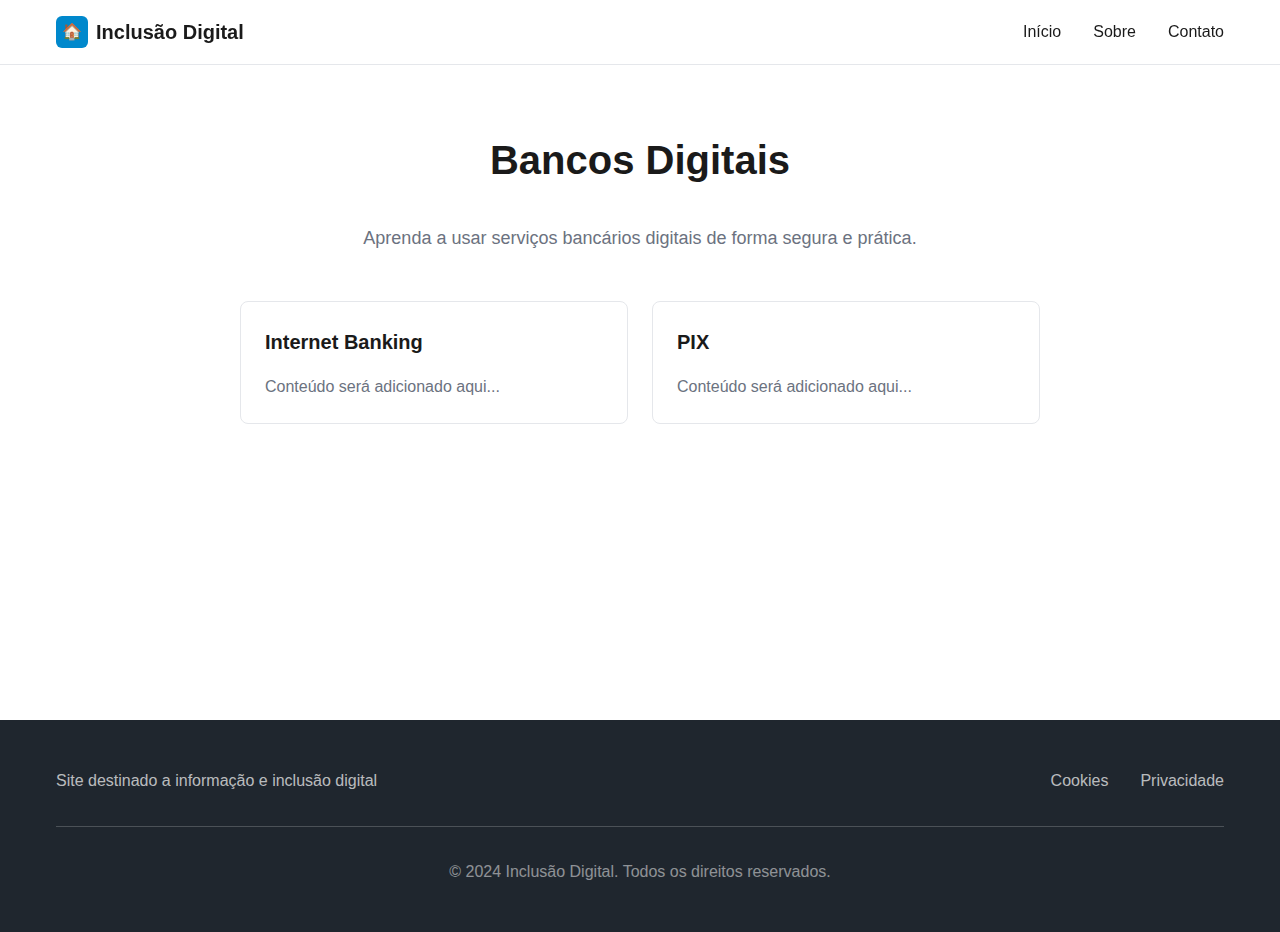
<file: public/bancos.html>
<!DOCTYPE html>
<html lang="pt-BR">
<head>
    <meta charset="UTF-8">
    <meta name="viewport" content="width=device-width, initial-scale=1.0">
    <title>Bancos Digitais - Inclusão Digital</title>
    <link rel="stylesheet" href="style.css">
</head>
<body>
    <header class="header">
        <div class="container">
            <div class="header-content">
                <div class="logo">
                    <div class="logo-icon">🏠</div>
                    <span class="logo-text">Inclusão Digital</span>
                </div>
                <nav class="nav-desktop">
                    <a href="index.html" class="nav-link">Início</a>
                    <a href="#" class="nav-link">Sobre</a>
                    <a href="#" class="nav-link">Contato</a>
                </nav>
            </div>
        </div>
    </header>

    <main style="padding-top: 5rem; min-height: 80vh;">
        <div class="container">
            <div style="padding: 3rem 0;">
                <h1 style="font-size: 2.5rem; font-weight: bold; text-align: center; margin-bottom: 2rem;">
                    Bancos Digitais
                </h1>
                <div style="max-width: 800px; margin: 0 auto;">
                    <p style="font-size: 1.125rem; color: #6b7280; text-align: center; margin-bottom: 3rem;">
                        Aprenda a usar serviços bancários digitais de forma segura e prática.
                    </p>
                    <div style="display: grid; grid-template-columns: repeat(auto-fit, minmax(300px, 1fr)); gap: 1.5rem;">
                        <div style="background: white; padding: 1.5rem; border-radius: 0.5rem; border: 1px solid #e5e7eb;">
                            <h3 style="font-size: 1.25rem; font-weight: 600; margin-bottom: 1rem;">Internet Banking</h3>
                            <p style="color: #6b7280;">Conteúdo será adicionado aqui...</p>
                        </div>
                        <div style="background: white; padding: 1.5rem; border-radius: 0.5rem; border: 1px solid #e5e7eb;">
                            <h3 style="font-size: 1.25rem; font-weight: 600; margin-bottom: 1rem;">PIX</h3>
                            <p style="color: #6b7280;">Conteúdo será adicionado aqui...</p>
                        </div>
                    </div>
                </div>
            </div>
        </div>
    </main>

    <footer class="footer">
        <div class="container">
            <div class="footer-content">
                <div class="footer-info">
                    <p>Site destinado a informação e inclusão digital</p>
                </div>
                <div class="footer-links">
                    <a href="#" class="footer-link">Cookies</a>
                    <a href="#" class="footer-link">Privacidade</a>
                </div>
            </div>
            <div class="footer-bottom">
                <p>&copy; 2024 Inclusão Digital. Todos os direitos reservados.</p>
            </div>
        </div>
    </footer>
</body>
</html>
</file>
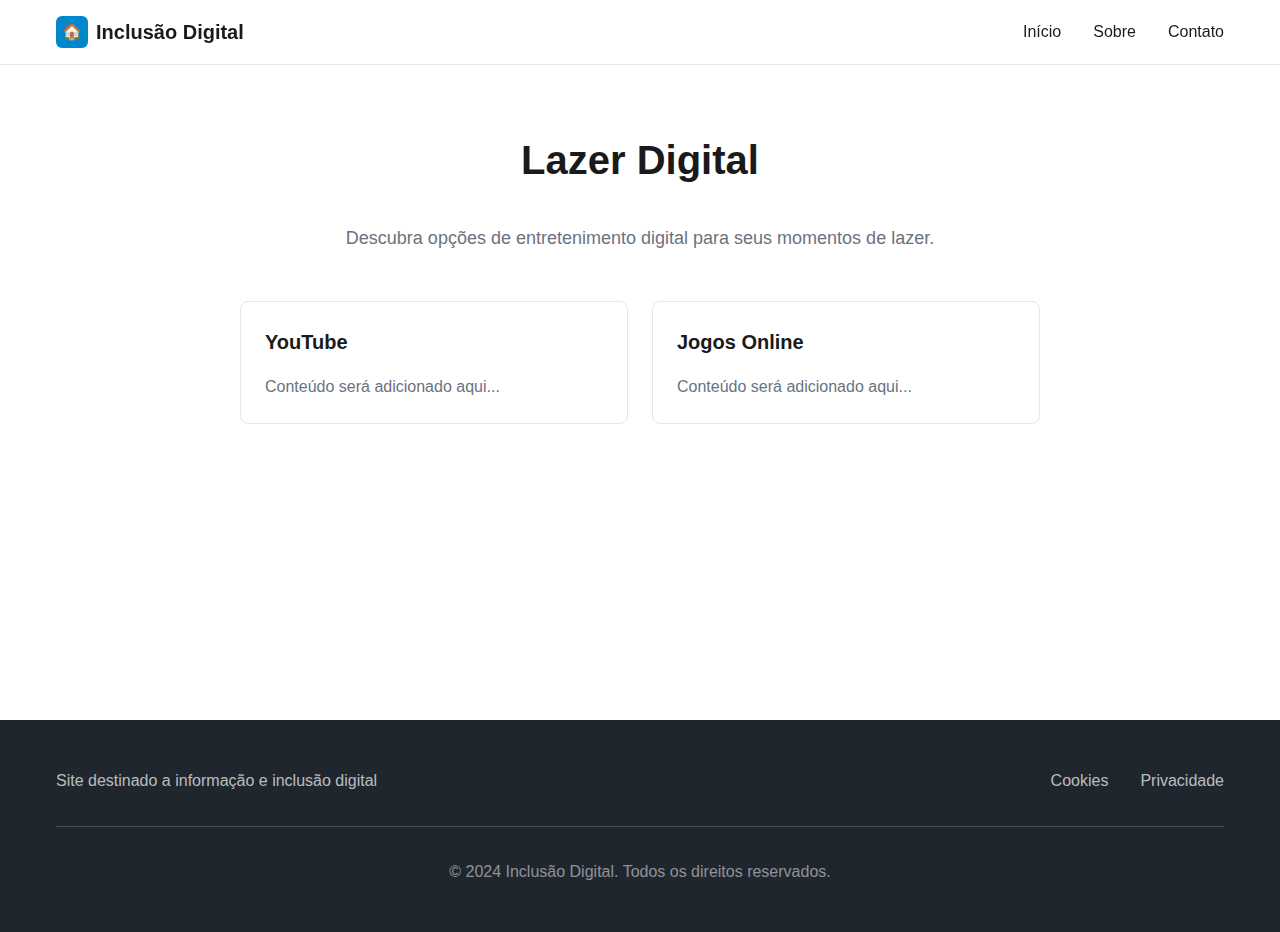
<file: public/lazer.html>
<!DOCTYPE html>
<html lang="pt-BR">
<head>
    <meta charset="UTF-8">
    <meta name="viewport" content="width=device-width, initial-scale=1.0">
    <title>Lazer Digital - Inclusão Digital</title>
    <link rel="stylesheet" href="style.css">
</head>
<body>
    <header class="header">
        <div class="container">
            <div class="header-content">
                <div class="logo">
                    <div class="logo-icon">🏠</div>
                    <span class="logo-text">Inclusão Digital</span>
                </div>
                <nav class="nav-desktop">
                    <a href="index.html" class="nav-link">Início</a>
                    <a href="#" class="nav-link">Sobre</a>
                    <a href="#" class="nav-link">Contato</a>
                </nav>
            </div>
        </div>
    </header>

    <main style="padding-top: 5rem; min-height: 80vh;">
        <div class="container">
            <div style="padding: 3rem 0;">
                <h1 style="font-size: 2.5rem; font-weight: bold; text-align: center; margin-bottom: 2rem;">
                    Lazer Digital
                </h1>
                <div style="max-width: 800px; margin: 0 auto;">
                    <p style="font-size: 1.125rem; color: #6b7280; text-align: center; margin-bottom: 3rem;">
                        Descubra opções de entretenimento digital para seus momentos de lazer.
                    </p>
                    <div style="display: grid; grid-template-columns: repeat(auto-fit, minmax(300px, 1fr)); gap: 1.5rem;">
                        <div style="background: white; padding: 1.5rem; border-radius: 0.5rem; border: 1px solid #e5e7eb;">
                            <h3 style="font-size: 1.25rem; font-weight: 600; margin-bottom: 1rem;">YouTube</h3>
                            <p style="color: #6b7280;">Conteúdo será adicionado aqui...</p>
                        </div>
                        <div style="background: white; padding: 1.5rem; border-radius: 0.5rem; border: 1px solid #e5e7eb;">
                            <h3 style="font-size: 1.25rem; font-weight: 600; margin-bottom: 1rem;">Jogos Online</h3>
                            <p style="color: #6b7280;">Conteúdo será adicionado aqui...</p>
                        </div>
                    </div>
                </div>
            </div>
        </div>
    </main>

    <footer class="footer">
        <div class="container">
            <div class="footer-content">
                <div class="footer-info">
                    <p>Site destinado a informação e inclusão digital</p>
                </div>
                <div class="footer-links">
                    <a href="#" class="footer-link">Cookies</a>
                    <a href="#" class="footer-link">Privacidade</a>
                </div>
            </div>
            <div class="footer-bottom">
                <p>&copy; 2024 Inclusão Digital. Todos os direitos reservados.</p>
            </div>
        </div>
    </footer>
</body>
</html>
</file>
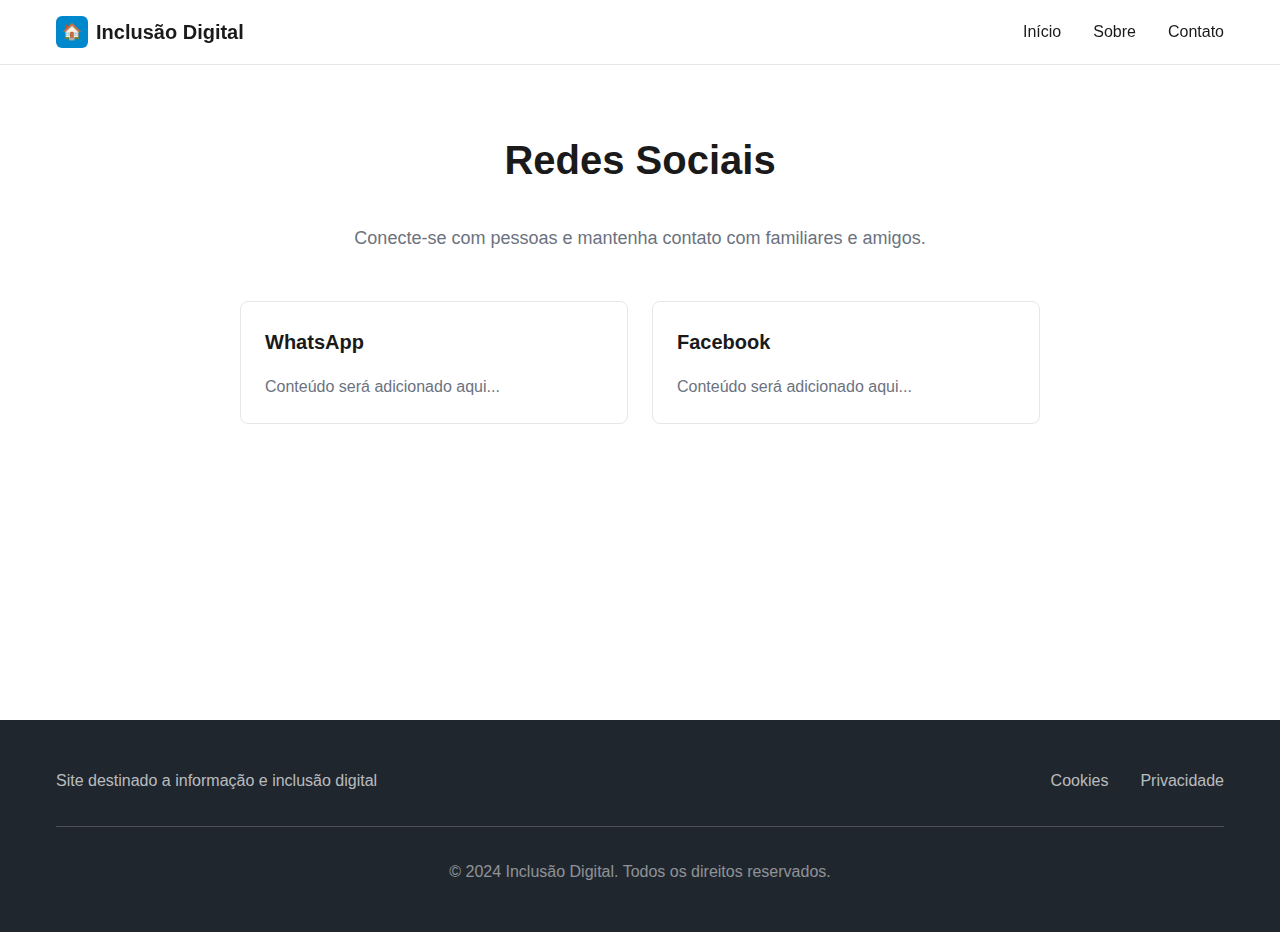
<file: public/redes-sociais.html>
<!DOCTYPE html>
<html lang="pt-BR">
<head>
    <meta charset="UTF-8">
    <meta name="viewport" content="width=device-width, initial-scale=1.0">
    <title>Redes Sociais - Inclusão Digital</title>
    <link rel="stylesheet" href="style.css">
</head>
<body>
    <header class="header">
        <div class="container">
            <div class="header-content">
                <div class="logo">
                    <div class="logo-icon">🏠</div>
                    <span class="logo-text">Inclusão Digital</span>
                </div>
                <nav class="nav-desktop">
                    <a href="index.html" class="nav-link">Início</a>
                    <a href="#" class="nav-link">Sobre</a>
                    <a href="#" class="nav-link">Contato</a>
                </nav>
            </div>
        </div>
    </header>

    <main style="padding-top: 5rem; min-height: 80vh;">
        <div class="container">
            <div style="padding: 3rem 0;">
                <h1 style="font-size: 2.5rem; font-weight: bold; text-align: center; margin-bottom: 2rem;">
                    Redes Sociais
                </h1>
                <div style="max-width: 800px; margin: 0 auto;">
                    <p style="font-size: 1.125rem; color: #6b7280; text-align: center; margin-bottom: 3rem;">
                        Conecte-se com pessoas e mantenha contato com familiares e amigos.
                    </p>
                    <div style="display: grid; grid-template-columns: repeat(auto-fit, minmax(300px, 1fr)); gap: 1.5rem;">
                        <div style="background: white; padding: 1.5rem; border-radius: 0.5rem; border: 1px solid #e5e7eb;">
                            <h3 style="font-size: 1.25rem; font-weight: 600; margin-bottom: 1rem;">WhatsApp</h3>
                            <p style="color: #6b7280;">Conteúdo será adicionado aqui...</p>
                        </div>
                        <div style="background: white; padding: 1.5rem; border-radius: 0.5rem; border: 1px solid #e5e7eb;">
                            <h3 style="font-size: 1.25rem; font-weight: 600; margin-bottom: 1rem;">Facebook</h3>
                            <p style="color: #6b7280;">Conteúdo será adicionado aqui...</p>
                        </div>
                    </div>
                </div>
            </div>
        </div>
    </main>

    <footer class="footer">
        <div class="container">
            <div class="footer-content">
                <div class="footer-info">
                    <p>Site destinado a informação e inclusão digital</p>
                </div>
                <div class="footer-links">
                    <a href="#" class="footer-link">Cookies</a>
                    <a href="#" class="footer-link">Privacidade</a>
                </div>
            </div>
            <div class="footer-bottom">
                <p>&copy; 2024 Inclusão Digital. Todos os direitos reservados.</p>
            </div>
        </div>
    </footer>
</body>
</html>
</file>
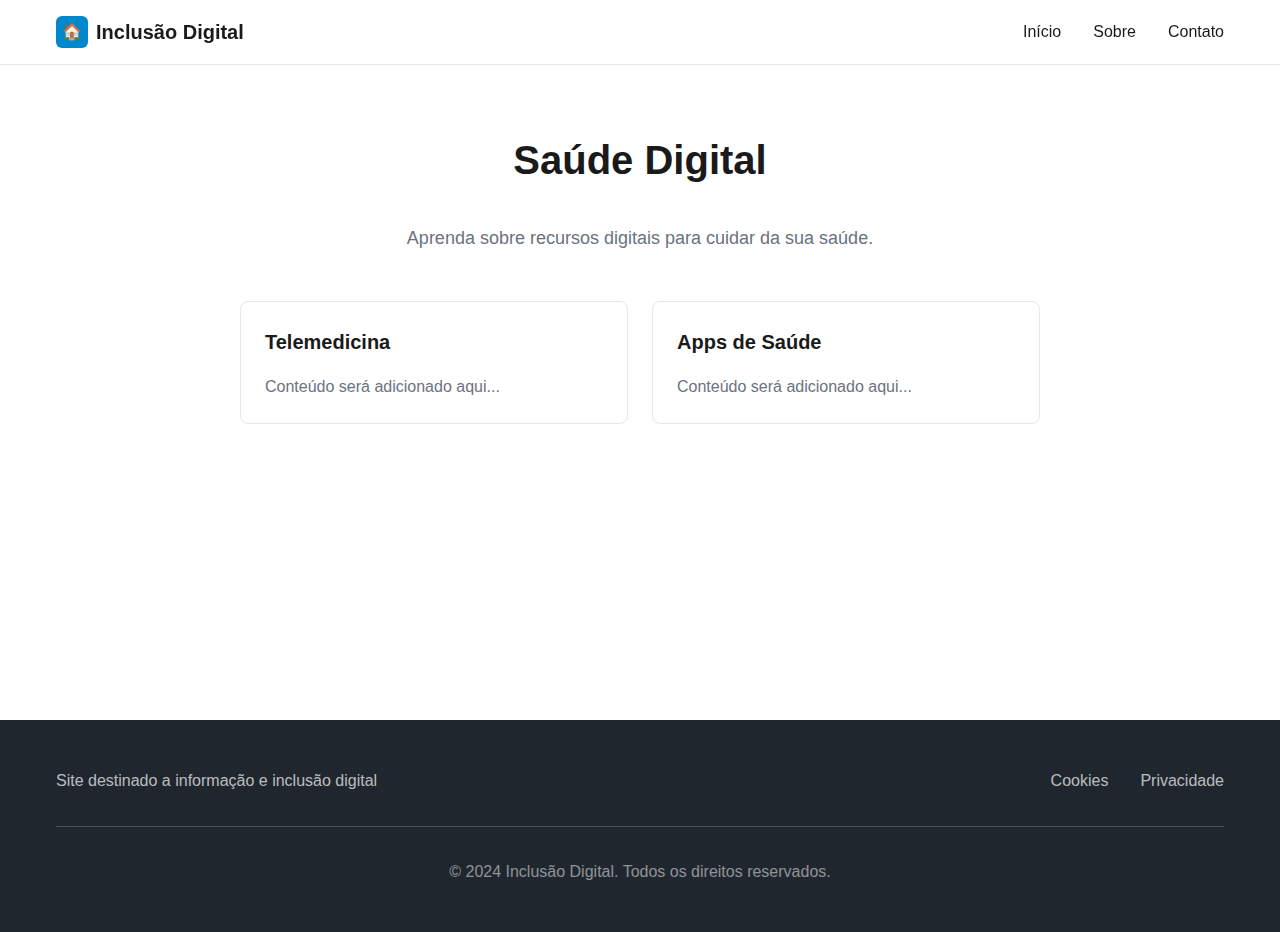
<file: public/saude.html>
<!DOCTYPE html>
<html lang="pt-BR">
<head>
    <meta charset="UTF-8">
    <meta name="viewport" content="width=device-width, initial-scale=1.0">
    <title>Saúde Digital - Inclusão Digital</title>
    <link rel="stylesheet" href="style.css">
</head>
<body>
    <header class="header">
        <div class="container">
            <div class="header-content">
                <div class="logo">
                    <div class="logo-icon">🏠</div>
                    <span class="logo-text">Inclusão Digital</span>
                </div>
                <nav class="nav-desktop">
                    <a href="index.html" class="nav-link">Início</a>
                    <a href="#" class="nav-link">Sobre</a>
                    <a href="#" class="nav-link">Contato</a>
                </nav>
            </div>
        </div>
    </header>

    <main style="padding-top: 5rem; min-height: 80vh;">
        <div class="container">
            <div style="padding: 3rem 0;">
                <h1 style="font-size: 2.5rem; font-weight: bold; text-align: center; margin-bottom: 2rem;">
                    Saúde Digital
                </h1>
                <div style="max-width: 800px; margin: 0 auto;">
                    <p style="font-size: 1.125rem; color: #6b7280; text-align: center; margin-bottom: 3rem;">
                        Aprenda sobre recursos digitais para cuidar da sua saúde.
                    </p>
                    <div style="display: grid; grid-template-columns: repeat(auto-fit, minmax(300px, 1fr)); gap: 1.5rem;">
                        <div style="background: white; padding: 1.5rem; border-radius: 0.5rem; border: 1px solid #e5e7eb;">
                            <h3 style="font-size: 1.25rem; font-weight: 600; margin-bottom: 1rem;">Telemedicina</h3>
                            <p style="color: #6b7280;">Conteúdo será adicionado aqui...</p>
                        </div>
                        <div style="background: white; padding: 1.5rem; border-radius: 0.5rem; border: 1px solid #e5e7eb;">
                            <h3 style="font-size: 1.25rem; font-weight: 600; margin-bottom: 1rem;">Apps de Saúde</h3>
                            <p style="color: #6b7280;">Conteúdo será adicionado aqui...</p>
                        </div>
                    </div>
                </div>
            </div>
        </div>
    </main>

    <footer class="footer">
        <div class="container">
            <div class="footer-content">
                <div class="footer-info">
                    <p>Site destinado a informação e inclusão digital</p>
                </div>
                <div class="footer-links">
                    <a href="#" class="footer-link">Cookies</a>
                    <a href="#" class="footer-link">Privacidade</a>
                </div>
            </div>
            <div class="footer-bottom">
                <p>&copy; 2024 Inclusão Digital. Todos os direitos reservados.</p>
            </div>
        </div>
    </footer>
</body>
</html>
</file>
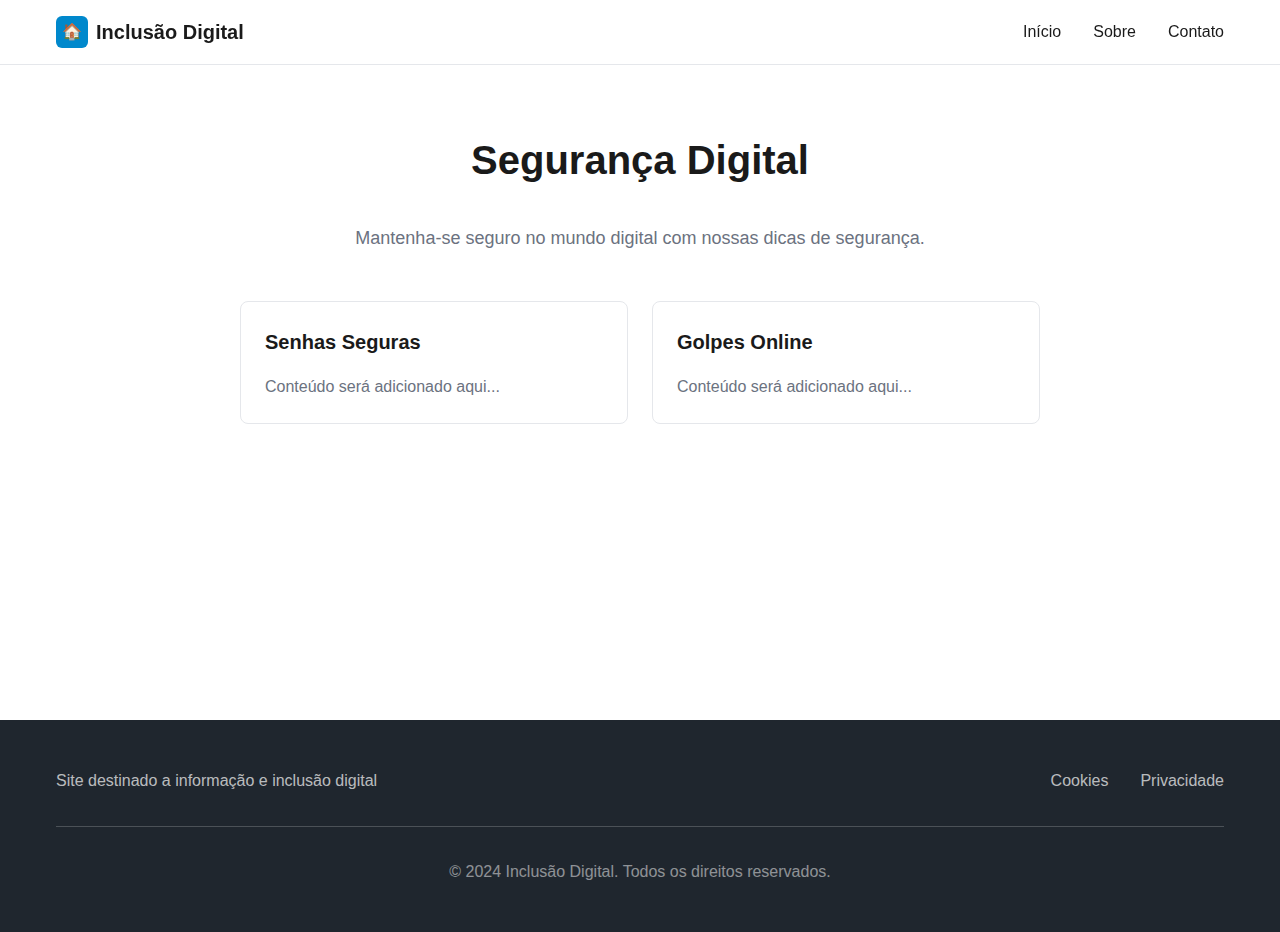
<file: public/seguranca.html>
<!DOCTYPE html>
<html lang="pt-BR">
<head>
    <meta charset="UTF-8">
    <meta name="viewport" content="width=device-width, initial-scale=1.0">
    <title>Segurança Digital - Inclusão Digital</title>
    <link rel="stylesheet" href="style.css">
</head>
<body>
    <header class="header">
        <div class="container">
            <div class="header-content">
                <div class="logo">
                    <div class="logo-icon">🏠</div>
                    <span class="logo-text">Inclusão Digital</span>
                </div>
                <nav class="nav-desktop">
                    <a href="index.html" class="nav-link">Início</a>
                    <a href="#" class="nav-link">Sobre</a>
                    <a href="#" class="nav-link">Contato</a>
                </nav>
            </div>
        </div>
    </header>

    <main style="padding-top: 5rem; min-height: 80vh;">
        <div class="container">
            <div style="padding: 3rem 0;">
                <h1 style="font-size: 2.5rem; font-weight: bold; text-align: center; margin-bottom: 2rem;">
                    Segurança Digital
                </h1>
                <div style="max-width: 800px; margin: 0 auto;">
                    <p style="font-size: 1.125rem; color: #6b7280; text-align: center; margin-bottom: 3rem;">
                        Mantenha-se seguro no mundo digital com nossas dicas de segurança.
                    </p>
                    <div style="display: grid; grid-template-columns: repeat(auto-fit, minmax(300px, 1fr)); gap: 1.5rem;">
                        <div style="background: white; padding: 1.5rem; border-radius: 0.5rem; border: 1px solid #e5e7eb;">
                            <h3 style="font-size: 1.25rem; font-weight: 600; margin-bottom: 1rem;">Senhas Seguras</h3>
                            <p style="color: #6b7280;">Conteúdo será adicionado aqui...</p>
                        </div>
                        <div style="background: white; padding: 1.5rem; border-radius: 0.5rem; border: 1px solid #e5e7eb;">
                            <h3 style="font-size: 1.25rem; font-weight: 600; margin-bottom: 1rem;">Golpes Online</h3>
                            <p style="color: #6b7280;">Conteúdo será adicionado aqui...</p>
                        </div>
                    </div>
                </div>
            </div>
        </div>
    </main>

    <footer class="footer">
        <div class="container">
            <div class="footer-content">
                <div class="footer-info">
                    <p>Site destinado a informação e inclusão digital</p>
                </div>
                <div class="footer-links">
                    <a href="#" class="footer-link">Cookies</a>
                    <a href="#" class="footer-link">Privacidade</a>
                </div>
            </div>
            <div class="footer-bottom">
                <p>&copy; 2024 Inclusão Digital. Todos os direitos reservados.</p>
            </div>
        </div>
    </footer>
</body>
</html>
</file>
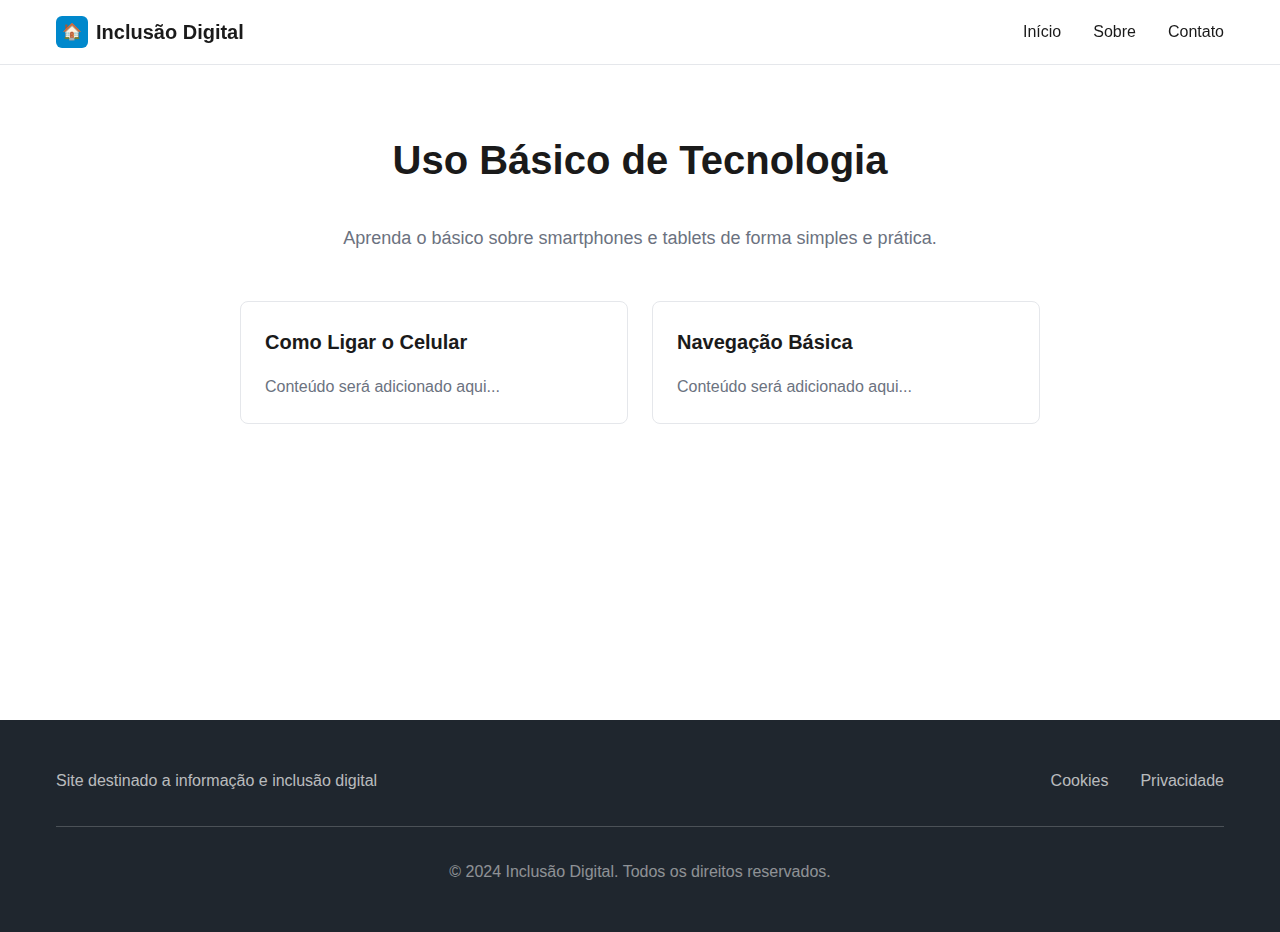
<file: public/uso-basico.html>
<!DOCTYPE html>
<html lang="pt-BR">
<head>
    <meta charset="UTF-8">
    <meta name="viewport" content="width=device-width, initial-scale=1.0">
    <title>Uso Básico - Inclusão Digital</title>
    <link rel="stylesheet" href="style.css">
</head>
<body>
    <header class="header">
        <div class="container">
            <div class="header-content">
                <div class="logo">
                    <div class="logo-icon">🏠</div>
                    <span class="logo-text">Inclusão Digital</span>
                </div>
                <nav class="nav-desktop">
                    <a href="index.html" class="nav-link">Início</a>
                    <a href="#" class="nav-link">Sobre</a>
                    <a href="#" class="nav-link">Contato</a>
                </nav>
            </div>
        </div>
    </header>

    <main style="padding-top: 5rem; min-height: 80vh;">
        <div class="container">
            <div style="padding: 3rem 0;">
                <h1 style="font-size: 2.5rem; font-weight: bold; text-align: center; margin-bottom: 2rem;">
                    Uso Básico de Tecnologia
                </h1>
                <div style="max-width: 800px; margin: 0 auto;">
                    <p style="font-size: 1.125rem; color: #6b7280; text-align: center; margin-bottom: 3rem;">
                        Aprenda o básico sobre smartphones e tablets de forma simples e prática.
                    </p>
                    <div style="display: grid; grid-template-columns: repeat(auto-fit, minmax(300px, 1fr)); gap: 1.5rem;">
                        <div style="background: white; padding: 1.5rem; border-radius: 0.5rem; border: 1px solid #e5e7eb;">
                            <h3 style="font-size: 1.25rem; font-weight: 600; margin-bottom: 1rem;">Como Ligar o Celular</h3>
                            <p style="color: #6b7280;">Conteúdo será adicionado aqui...</p>
                        </div>
                        <div style="background: white; padding: 1.5rem; border-radius: 0.5rem; border: 1px solid #e5e7eb;">
                            <h3 style="font-size: 1.25rem; font-weight: 600; margin-bottom: 1rem;">Navegação Básica</h3>
                            <p style="color: #6b7280;">Conteúdo será adicionado aqui...</p>
                        </div>
                    </div>
                </div>
            </div>
        </div>
    </main>

    <footer class="footer">
        <div class="container">
            <div class="footer-content">
                <div class="footer-info">
                    <p>Site destinado a informação e inclusão digital</p>
                </div>
                <div class="footer-links">
                    <a href="#" class="footer-link">Cookies</a>
                    <a href="#" class="footer-link">Privacidade</a>
                </div>
            </div>
            <div class="footer-bottom">
                <p>&copy; 2024 Inclusão Digital. Todos os direitos reservados.</p>
            </div>
        </div>
    </footer>
</body>
</html>
</file>
<file: public/style.css>
/* Reset e base */
* {
    margin: 0;
    padding: 0;
    box-sizing: border-box;
}

body {
    font-family: -apple-system, BlinkMacSystemFont, 'Segoe UI', Roboto, sans-serif;
    line-height: 1.6;
    color: #1a1a1a;
    background-color: #ffffff;
}

.container {
    max-width: 1200px;
    margin: 0 auto;
    padding: 0 1rem;
}

/* Header */
.header {
    position: fixed;
    top: 0;
    left: 0;
    right: 0;
    z-index: 1000;
    background: rgba(255, 255, 255, 0.95);
    backdrop-filter: blur(10px);
    border-bottom: 1px solid #e5e7eb;
}

.header-content {
    display: flex;
    align-items: center;
    justify-content: space-between;
    padding: 1rem 0;
}

.logo {
    display: flex;
    align-items: center;
    gap: 0.5rem;
}

.logo-icon {
    width: 2rem;
    height: 2rem;
    background: hsl(200, 100%, 40%);
    border-radius: 0.375rem;
    display: flex;
    align-items: center;
    justify-content: center;
    font-size: 1rem;
}

.logo-text {
    font-size: 1.25rem;
    font-weight: 600;
    color: #1a1a1a;
}

.nav-desktop {
    display: flex;
    align-items: center;
    gap: 2rem;
}

.nav-link {
    color: #1a1a1a;
    text-decoration: none;
    transition: color 0.3s ease;
}

.nav-link:hover {
    color: hsl(200, 100%, 40%);
}

.btn-contact {
    padding: 0.5rem 1rem;
    background: #f8f9fa;
    border: 1px solid #e5e7eb;
    border-radius: 0.375rem;
    cursor: pointer;
    transition: all 0.3s ease;
}

.btn-contact:hover {
    background: hsl(200, 100%, 96%);
}

.mobile-menu-btn {
    display: none;
    flex-direction: column;
    background: none;
    border: none;
    cursor: pointer;
    padding: 0.5rem;
    gap: 0.25rem;
}

.mobile-menu-btn span {
    width: 1.5rem;
    height: 2px;
    background: #1a1a1a;
    transition: all 0.3s ease;
}

/* Hero Section */
.hero {
    position: relative;
    min-height: 100vh;
    overflow: hidden;
    display: flex;
    align-items: center;
}

.hero-bg {
    position: absolute;
    inset: 0;
}

.hero-bg-img {
    width: 100%;
    height: 100%;
    object-fit: cover;
}

.hero-overlay {
    position: absolute;
    inset: 0;
    background: rgba(62, 91, 143, 0.5);
}

.hero-content {
    position: relative;
    z-index: 10;
    display: grid;
    grid-template-columns: 1fr;
    gap: 3rem;
    align-items: center;
    padding: 8rem 0;
}

.hero-text {
    color: white;
}

.hero-title {
    font-size: 3rem;
    font-weight: bold;
    line-height: 1.1;
    margin-bottom: 2rem;
        text-shadow: -3px 2px 4px rgba(0,0,0,0.5);
}

.hero-description {
    font-size: 1.725rem;
    line-height: 1.6;
    opacity: 0.9;
    text-shadow: -3px 2px 4px rgba(0,0,0,0.7);
}

.hero-image {
    display: flex;
    justify-content: center;
}

.hero-image-container {
  width: 20rem;
  height: 20rem;
  margin: 150px;
  background: rgba(255, 255, 255, 0.1);
  border-radius: 1rem;
  border: 0.2px solid rgba(255, 255, 255, 0.2);
  display: flex;
  align-items: center;
  justify-content: center;
  backdrop-filter: blur(4px);
  margin-top: -12rem;
  box-shadow: 0 10px 25px rgba(0, 0, 0, 0.5);
}

.hero-section {
  display: flex;
  flex-direction: column; /* organiza em coluna */
  align-items: center;   /* centraliza no meio */
  gap: 2rem;             /* espaço entre as divs */
}

.hero-img {
    width: 145%;
    height: 100%;
    object-fit: cover;
    border-radius: 1rem;
}

.hero-placeholder {
    color: rgba(255, 255, 255, 0.5);
    font-size: 1.125rem;
}

.scroll-indicator {
    position: absolute;
    bottom: 2rem;
    left: 50%;
    transform: translateX(-50%);
    color: white;
    animation: bounce 2s infinite;
    
}

.scroll-icon {
    width: 1.5rem;
    height: 2.5rem;
    border: 4px solid rgba(255, 255, 255, 0.5);
    border-radius: 1rem;
    display: flex;
    justify-content: center;
    padding-top: 0.5rem;
    
}

.scroll-dot {
    width: 4px;
    height: 12px;
    background: rgba(255, 255, 255, 0.7);
    border-radius: 3px;
    
}

@keyframes bounce {
    0%, 20%, 50%, 80%, 100% {
        transform: translateY(0);
    }
    40% {
        transform: translateY(-10px);
    }
    60% {
        transform: translateY(-5px);
    }
}

/* Communication Section */
.communication {
  position: relative;
  padding: 4rem 2rem;
  color: white; /* garante que o texto apareça sobre a imagem */
  overflow: hidden;
}

.communication-content {
    display: grid;
    grid-template-columns: 1fr;
    gap: 3rem;
    align-items: center;
}



.section-title {
    font-size: 3.5rem;
    font-weight: bold;
    color: #000000;
    margin-bottom: 1.5rem;
    text-shadow: -2px 2px 3px rgba(0,0,0,0.5);
    
}

.section-description {
    font-size: 1.45rem;
    color: #6b7280;
    margin-bottom: 2rem;
    line-height: 1.7;
}

.btn-primary {
    background: hsl(200, 100%, 40%);
    color: white;
    padding: 0.75rem 1.5rem;
    border: none;
    border-radius: 0.475rem;
    font-size: 1.3rem;
    cursor: pointer;
    transition: all 0.3s ease;
    box-shadow: -3px 2px 5px rgba(0, 0, 0, 0.3);
    
}

.btn-primary:hover {
    background: hsl(200, 100%, 35%);
    transform: translateY(-2px);
}

.communication-image {
    position: relative;
    display: flex;
    justify-content: center;
}

.comm-img {
    width: 100%;
    max-width: 400px;
    height: 300px;
    object-fit: cover;
    border-radius: 1rem;
}

.img-placeholder {
    width: 100%;
    max-width: 400px;
    height: 300px;
    background: #f3f4f6;
    border-radius: 1rem;
    display: flex;
    align-items: center;
    justify-content: center;
    color: #9ca3af;
}

.floating-element {
    position: absolute;
    background: hsl(195, 90%, 55%);
    border-radius: 50%;
    opacity: 0.2;
    animation: float 3s ease-in-out infinite;
}

.floating-1 {
    width: 60px;
    height: 60px;
    top: -20px;
    right: -20px;
    animation-delay: 0s;
}

.floating-2 {
    width: 40px;
    height: 40px;
    bottom: -10px;
    left: -10px;
    animation-delay: 1.5s;
}

@keyframes float {
    0%, 100% {
        transform: translateY(0px);
    }
    50% {
        transform: translateY(-20px);
    }
}

/* Technology Section */
.technology {
  position: relative;
  padding: 4rem 2rem;
  color: white; /* garante contraste com o fundo */
  overflow: hidden;
}

.technology::before {
  content: "";
  position: absolute;
  top: 0;
  left: 0;
  width: 100%;
  height: 100%;
  background-image: url("https://images.unsplash.com/photo-1620856902651-ce18d6d31d42?q=80&w=687&auto=format&fit=crop");
  background-size: cover;
  background-position: center;
  filter: blur(3px) brightness(0.6); /* blur + escurece um pouco */
  z-index: 0;
}

.container {
  position: relative;
  z-index: 1; /* garante que o conteúdo fique sobre a imagem */
  max-width: 1200px;
  margin: 0 auto;
}

.tech-card {
  display: block;
  background: rgba(0,0,0,0.5);
  padding: 1.5rem;
  border-radius: 1rem;
  color: white;
  text-decoration: none;
  transition: transform 0.3s ease;
}

.tech-overlay {
    position: absolute;
    inset: 0;
    background: linear-gradient(rgba(0,0,0,0.4), rgba(0,0,0,0.6));
}

.tech-title {
    position: relative;
    z-index: 10;
    font-size: 2.5rem;
    font-weight: bold;
    text-align: center;
    margin-bottom: 3rem;
}

.tech-grid {
    position: relative;
    z-index: 10;
    display: grid;
    grid-template-columns: repeat(auto-fit, minmax(300px, 1fr));
    gap: 1.5rem;
}

.tech-card {
    background: hsl(0, 0%, 98%);
    padding: 1.5rem;
    border-radius: 0.5rem;
    text-decoration: none;
    color: #1a1a1a;
    transition: all 0.3s ease;
    border: 1px solid #e5e7eb;
}

.tech-card:hover {
  transform: translateY(-5px);
}

.tech-card-title {
    font-size: 1.25rem;
    font-weight: 600;
    margin-bottom: 0.5rem;
    color: #1a1a1a;
}

.tech-card-description {
    color: #6b7280;
    line-height: 1.5;
}

/* Footer */
.footer {
    background: hsl(210, 20%, 15%);
    color: white;
    padding: 3rem 0;
}

.footer-content {
    display: flex;
    justify-content: space-between;
    align-items: center;
    margin-bottom: 2rem;
    flex-wrap: wrap;
    gap: 1rem;
}

.footer-info {
    color: rgba(255, 255, 255, 0.7);
}

.footer-links {
    display: flex;
    gap: 2rem;
}

.footer-link {
    color: rgba(255, 255, 255, 0.7);
    text-decoration: none;
    transition: color 0.3s ease;
}

.footer-link:hover {
    color: white;
}

.footer-bottom {
    padding-top: 2rem;
    border-top: 1px solid rgba(255, 255, 255, 0.2);
    text-align: center;
    color: rgba(255, 255, 255, 0.5);
}

/* Responsive Design */
@media (min-width: 768px) {
    .mobile-menu-btn {
        display: none;
    }
    
    .hero-content {
        grid-template-columns: 1fr 1fr;
    }
    
    .communication-content {
        grid-template-columns: 1fr 1fr;
    }
    
    .hero-title {
        font-size: 4rem;
    }
    
    .hero-image {
        justify-content: flex-end;
    }
    
    .hero-image-container {
        width: 24rem;
        height: 24rem;
    }
}

@media (max-width: 767px) {
    .nav-desktop {
        display: none;
    }
    
    .mobile-menu-btn {
        display: flex;
    }
    
    .hero-title {
        font-size: 2.5rem;
    }
    
    .section-title {
        font-size: 2rem;
    }
    
    .tech-grid {
        grid-template-columns: 1fr;
    }
    
    .footer-content {
        flex-direction: column;
        text-align: center;
    }
}
</file>
